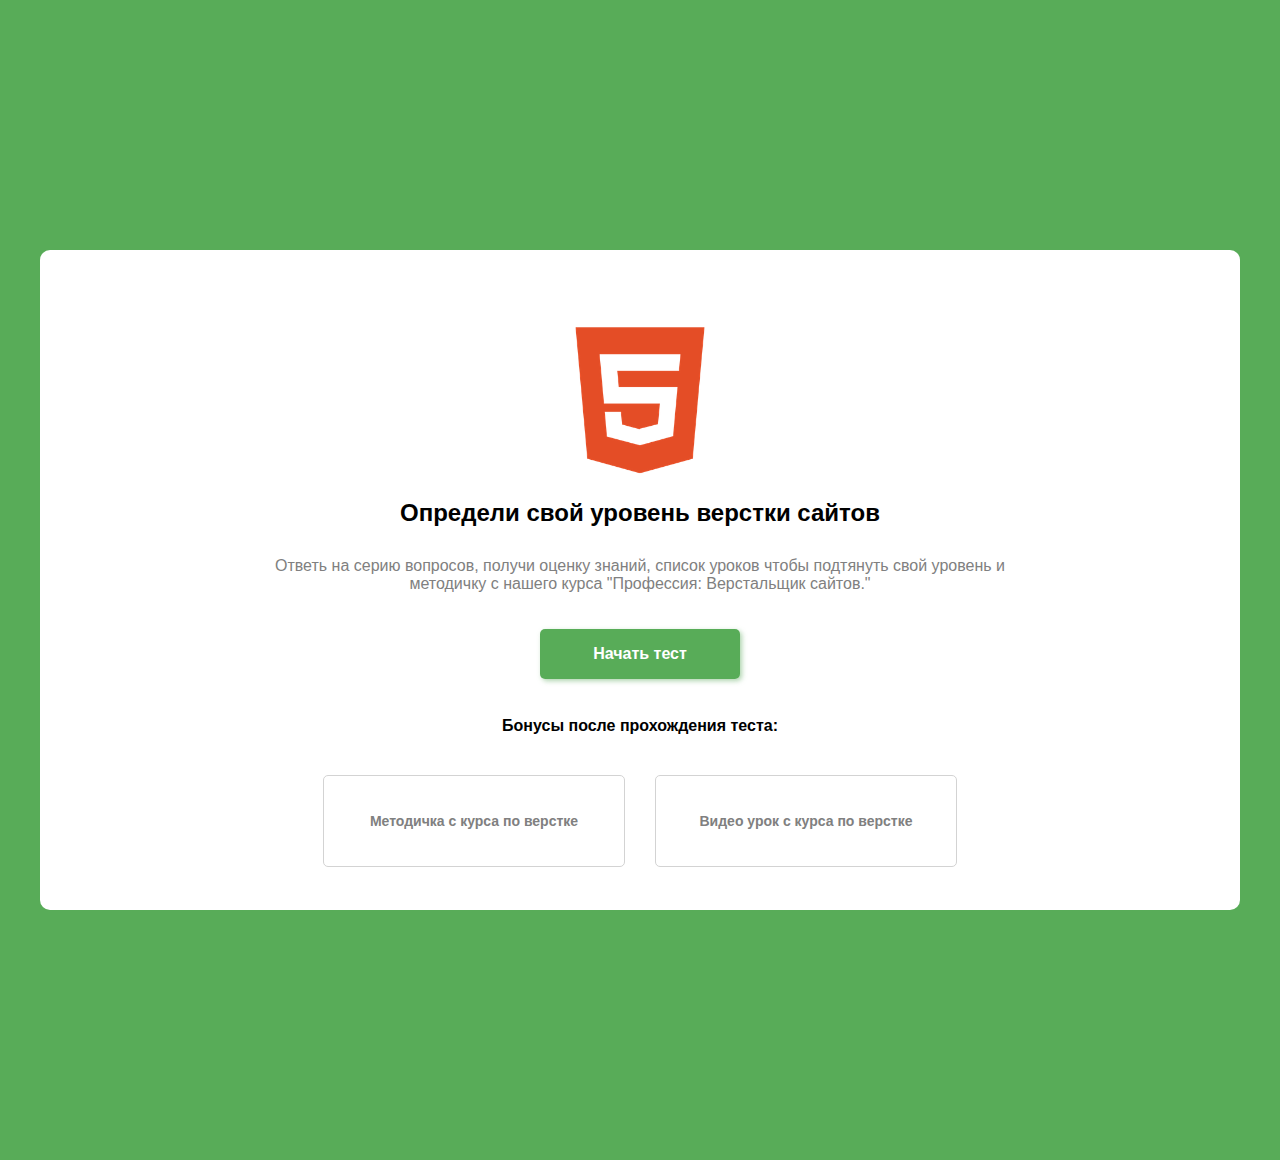
<file: docs/index.html>
<!DOCTYPE html>
<html lang="en">

<head>
    <meta charset="UTF-8">
    <meta name="viewport" content="width=device-width, initial-scale=1.0">
    <title>Document</title>
    <link rel="stylesheet" href="./css/quiz.css">
</head>

<body>
    <div class="wrapper__start">
        <img class="img__start" src="./img/icons/html5.png" alt="">
        <h2>Определи свой уровень верстки сайтов</h2>
        <p class="text__start">Ответь на серию вопросов, получи оценку знаний, список уроков чтобы подтянуть свой
            уровень и методичку с
            нашего курса "Профессия: Верстальщик сайтов."</p>
        <a href="quiz.html"><button class="btn__start">Начать тест</button></a><br><br>

        <b>Бонусы после прохождения теста:</b>
        <div class="container__start">
            <div class="block1">Методичка с курса по верстке</div>
            <div class="block2">Видео урок с курса по верстке</div>
        </div>
    </div>
</body>

</html>
</file>
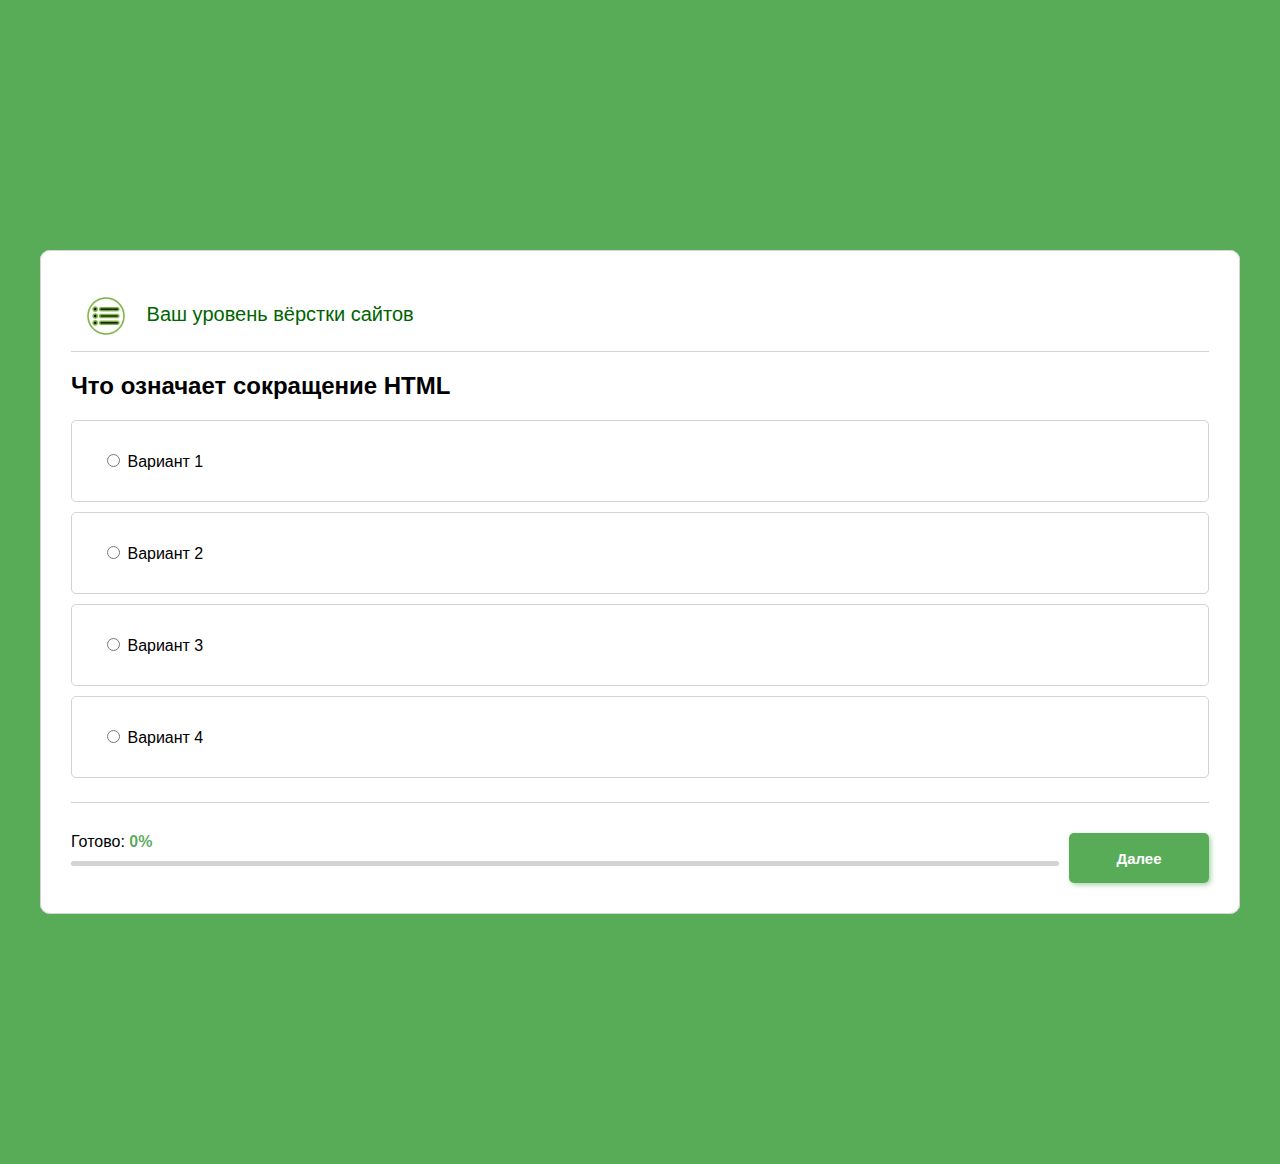
<file: quiz/quiz.html>
<!DOCTYPE html>
<html lang="en">

<head>
    <meta charset="UTF-8">
    <meta name="viewport" content="width=device-width, initial-scale=1.0">
    <title>Document</title>
    <link rel="stylesheet" href="./css/quiz.css">
</head>

<body>
    <form action="quiz-index.html" class="quiz-form">
        <div class="wrapper">
            <section class="card" data-progress>

                <header>
                    <img id="img" src="./img/icons/menu.jpg" alt="">
                    Ваш уровень вёрстки сайтов
                </header>
                <div class="main">

                    <head>
                        <h2>Что означает сокращение HTML</h2>
                    </head>
                    <div class="items" data-answers>
                        <label for="page1_btn1">
                            <div class="item">
                                <input type="radio" id="page1_btn1" name="page1">
                                <span>Вариант 1</span>
                            </div>
                        </label>
                        <label for="page1_btn2">
                            <div class="item">
                                <input type="radio" id="page1_btn2" name="page1">
                                <span>Вариант 2</span>
                            </div>
                        </label>
                        <label for="page1_btn3">
                            <div class="item">
                                <input type="radio" id="page1_btn3" name="page1">
                                <span>Вариант 3</span>
                            </div>
                        </label>
                        <label for="page1_btn4">
                            <div class="item">
                                <input type="radio" id="page1_btn4" name="page1">
                                <span>Вариант 4</span>
                            </div>
                        </label>
                    </div>
                </div>
                <footer>
                    <div class="progress">
                        <div class="progress__head">Готово: <span>0</span></div>
                        <div class="line">
                            <div class="line-active" style="width: 0%;"></div>
                        </div>
                    </div>
                    <div class="buttons">
                        <!--button id="prev">Назад</button-->
                        <button class="next">Далее</button>
                    </div>
                </footer>

            </section>
            <section class="card" data-progress>

                <header>
                    <img id="img" src="./img/icons/menu.jpg" alt="">
                    Ваш уровень вёрстки сайтов
                </header>
                <div class="main">

                    <head>
                        <h2>Что означает сокращение HTML</h2>
                    </head>
                    <div class="items" data-answers>
                        <label>
                            <div class="item">
                                <input type="checkbox">
                                <span>Вариант 1</span>
                            </div>
                        </label>
                        <label>
                            <div class="item">
                                <input type="checkbox">
                                <span>Вариант 2</span>
                            </div>
                        </label>
                        <label>
                            <div class="item">
                                <input type="checkbox">
                                <span>Вариант 3</span>
                            </div>
                        </label>
                        <label>
                            <div class="item">
                                <input type="checkbox">
                                <span>Вариант 4</span>
                            </div>
                        </label>
                    </div>
                </div>
                <footer>
                    <div class="progress">
                        <div class="progress__head">Готово: <span>0</span></div>
                        <div class="line">
                            <div class="line-active" style="width: 0%;"></div>
                        </div>
                    </div>
                    <div class="buttons">
                        <button class="prev"">Назад</button>
                    <button class=" next">Далее</button>
                    </div>
                </footer>

            </section>
            <section class="card" data-progress>

                <header>
                    <img id="img" src="./img/icons/menu.jpg" alt="">
                    Ваш уровень вёрстки сайтов
                </header>
                <div class="main">

                    <head>
                        <h2>Что означает сокращ0ение HTML</h2>
                    </head>
                    <div class="items-king" data-answers>
                        <label for="page3_btn1">
                            <div class="item-king" id="img1">
                                <input type="radio" id="page3_btn1" name="page3">
                            </div>
                        </label>

                        <label for="page3_btn2">
                            <div class="item-king" id="img2">
                                <input type="radio" id="page3_btn2" name="page3">
                            </div>
                        </label>

                        <label for="page3_btn3">
                            <div class="item-king" id="img3">
                                <input type="radio" id="page3_btn3" name="page3">
                            </div>
                        </label>

                        <label for="page3_btn4">
                            <div class="item-king" id="img4">
                                <input type="radio" id="page3_btn4" name="page3">
                            </div>
                        </label>
                    </div>
                </div>

                <footer>
                    <div class="progress">
                        <div class="progress__head">Готово: <span>0</span></div>
                        <div class="line">
                            <div class="line-active" style="width: 0%;"></div>
                        </div>
                    </div>
                    <div class="buttons">
                        <button class="prev">Назад</button>
                        <button class="next">Далее</button>
                    </div>


                </footer>

            </section>
            <section class="card">

                <div class="main">
                    <div class="form">

                        <head>
                            <img id="clap" src="./img/icons/clap.png" alt="">
                            <h2>Отлично! Последний шаг!</h2>
                        </head>
                        <form action="#" id="form">
                            <input type="text" name="text" placeholder="Введите Имя" required>
                            <input type="email" name="email" placeholder="E-mail" required>
                            <input type="tel" name="tel" style=" margin-bottom: 0px;" placeholder="Телефон" required>
                            <div id="politica">
                                <label for="">
                                    <input type="checkbox" id="policy" required>С <a href="#">политикой
                                        конфеденциальности</a>
                                    ознакомлен
                                </label>
                            </div>
                            <button id="btn__form" type="submit">Получить результаты</button>
                        </form>
                    </div>
                </div>

            </section>
        </div>
    </form>

    <script src="./libs/phoneMask/mask.js"></script>
    <script src="./libs/phoneMask/mask_list.js"></script>
    <script src="./js/quiz.js"></script>

</body>

</html>
</file>
<file: docs/css/quiz.css>
body {
  font-family: sans-serif;
  background-color: rgba(0, 128, 0, 0.653);
}

a {
  text-decoration: none;
}
a:visited {
  color: rgb(40, 142, 215);
}

.wrapper {
  max-width: 1200px;
  margin: 250px auto;
  background-color: white;
  border-radius: 10px;
}

header {
  border-bottom: 1px solid lightgray;
  color: rgb(0, 100, 0);
  font-size: 20px;
}

#img {
  width: 50px;
  height: 50px;
  vertical-align: middle;
  padding: 10px;
}

.main {
  display: flex;
  flex-direction: column;
  min-height: 450px;
}
.main h3 {
  padding: 5px 0px;
}

.card:last-child {
  height: 602px;
}

.form {
  width: 392px;
  display: flex;
  flex-direction: column;
  text-align: center;
  margin: 0 auto;
}

.form h3 {
  padding: 0;
}

.form input {
  height: 50px;
  border-radius: 6px;
  margin-bottom: 10px;
  border: 2px solid lightgrey;
  padding-left: 14px;
  font-size: 19px;
}

article:not(:last-child) {
  margin-bottom: 5px;
}

.item {
  padding: 30px;
  border: 1px solid lightgray;
  border-radius: 5px;
  height: 20px;
  cursor: pointer;
}

.items {
  display: flex;
  flex-direction: column;
  gap: 10px;
  /*width: 100%;*/
}

.item-king {
  padding: 30px;
  border: 1px solid lightgray;
  cursor: pointer;
  min-width: 206px;
  min-height: 310px;
  position: relative;
  border-radius: 27px;
  padding-top: 20px;
}

.items-king {
  display: flex;
  gap: 10px;
}

.item-king input {
  position: absolute;
  top: 19px;
  left: 185px;
  transform: scale(1.6);
}

footer {
  display: flex;
  justify-content: space-between;
  border-top: 1px solid lightgray;
  padding-top: 30px;
}
.progress {
  display: flex;
  flex-direction: column;
  width: 100%;
  margin-right: 10px;
}

.progress__head {
  margin-bottom: 10px;
}

.progress__head span {
  color: rgba(0, 128, 0, 0.653);
  font-weight: 600;
}

.line {
  height: 5px;
  background-color: lightgray;
  /*border-bottom: 5px solid gray;*/
  width: 100%;
  border-radius: 5px;
}

.line-active {
  height: 5px;
  /*border-bottom: 5px solid rgba(0, 128, 0, 0.653);*/
  background-color: rgba(0, 128, 0, 0.653);
  transition: all 0.5s ease-in;
  width: 0%;
  border-radius: 5px;
}

button {
  width: 140px;
  height: 50px;
  border: none;
  color: white;
  font-weight: 600;
  border-radius: 5px;
  cursor: pointer;
  font-size: 15px;
}

.buttons {
  display: flex;
  gap: 10px;
}

.prev {
  background-color: rgba(128, 128, 128, 0.841);
  box-shadow: 2px 2px 5px rgba(208, 206, 206, 0.99);
}
.prev:hover {
  background-color: rgba(128, 128, 128, 0.99);
}
.prev:active {
  box-shadow: none;
}

.next {
  background-color: rgba(0, 128, 0, 0.653);
  box-shadow: 2px 2px 5px rgba(145, 197, 145, 0.735);
}
.next:enabled:hover {
  background-color: rgba(0, 128, 0, 0.76);
}
.next:enabled:active {
  box-shadow: none;
}

.required {
  border: 1px solid red;
  padding: 15px;
  border-radius: 6px;
}

.card {
  display: block;
  /*display: none;*/
  padding: 30px;
  border: 1px solid lightgray;
  border-radius: 10px;

  position: relative;
  opacity: 0;
  visibility: hidden;
  left: -30px;
  transition: opacity 500ms cubic-bezier(0.335, 0.01, 0.03, 1.36),
    visibility 500ms cubic-bezier(0.335, 0.01, 0.03, 1.36),
    left 500ms cubic-bezier(0.335, 0.01, 0.03, 1.36);
}

#card3 .items {
  display: flex;
  flex-direction: unset;
  margin-bottom: 15px;
}

#card4 {
  display: flex;
  flex-direction: column;
  justify-content: center;
  height: 472px;
}

#clap {
  width: 77px;
  margin: 0 auto;
  margin-bottom: 20px;
  margin-top: 52px;
}

#politica {
  height: 50px;
  line-height: 4.5;
  font-size: 11px;
}
#politica input {
  height: 14px;
}

#btn__form {
  height: 56px;
  width: 100%;
  background-color: rgba(0, 128, 0, 0.653);
  box-shadow: 2px 2px 5px rgba(145, 197, 145, 0.735);
  font-size: 16px;
  margin-bottom: 20px;
  cursor: pointer;
}
#btn__form:hover {
  background-color: rgba(0, 128, 0, 0.76);
}
#btn__form:active {
  box-shadow: none;
}

#img1 {
  background: url(../img/bubni.webp);
  background-size: contain;
  background-position: center;
  background-repeat: no-repeat;
  opacity: 0.8;
}

#img2 {
  background: url(../img/kresti.webp);
  background-size: contain;
  background-position: center;
  background-repeat: no-repeat;
  opacity: 0.8;
}
#img3 {
  background-image: url(../img/chervi.webp);
  background-size: contain;
  background-position: center;
  background-repeat: no-repeat;
  opacity: 0.8;
}
#img4 {
  background-image: url(../img/piki.webp);
  background-size: contain;
  background-position: center;
  background-repeat: no-repeat;
  opacity: 0.8;
}

.hidden {
  display: none !important;
}
/*
.visible {
  display: block;
}
*/
.visible {
  opacity: 1;
  visibility: visible;
  left: 0;
}

/*-------------------------------Начальная страница-----------------------------*/
.wrapper__start {
  max-width: 1200px;
  margin: 250px auto;
  background-color: white;
  border-radius: 10px;
  text-align: center;
}

.container__start {
  display: flex;
  gap: 30px;
  justify-content: center;
  padding-bottom: 43px;
  margin-top: 40px;
}
.block1 {
  height: 90px;
  width: 300px;
  border: 1px solid lightgray;
  border-radius: 5px;
  line-height: 6.5;
  color: gray;
  font-weight: 600;
  font-size: 14px;
}
.block1:hover {
  border: 1px solid lightgrey;
  cursor: pointer;
  box-shadow: 0 0 3px grey;
}
.block1:active {
  border: 1px solid lightgrey;
  cursor: pointer;
  box-shadow: none;
}
.block2 {
  height: 90px;
  width: 300px;
  border: 1px solid lightgray;
  border-radius: 5px;
  line-height: 6.5;
  color: gray;
  font-weight: 600;
  font-size: 14px;
}
.block2:hover {
  border: 1px solid lightgrey;
  cursor: pointer;
  box-shadow: 0 0 3px grey;
}
.block2:active {
  box-shadow: none;
}
.text__start {
  padding: 10px 200px 20px 200px;
  color: gray;
}
.btn__start {
  height: 50px;
  width: 200px;
  background-color: rgba(0, 128, 0, 0.653);
  box-shadow: 2px 2px 5px rgba(145, 197, 145, 0.735);
  font-size: 16px;
  margin-bottom: 20px;
  cursor: pointer;
}
.btn__start:hover {
  background-color: rgba(0, 128, 0, 0.76);
}
.btn__start:active {
  box-shadow: none;
}
.img__start {
  width: 150px;
  margin-top: 75px;
}

.hovered {
  border: 1px solid #c4e7c4;
  border-radius: 4px;
  padding: 8px 10px;

  height: 50px;
  line-height: 4.5;
  font-size: 11px;
}
</file>
<file: quiz/css/quiz.css>
body {
  font-family: sans-serif;
  background-color: rgba(0, 128, 0, 0.653);
}

a {
  text-decoration: none;
}
a:visited {
  color: rgb(40, 142, 215);
}

.wrapper {
  max-width: 1200px;
  margin: 250px auto;
  background-color: white;
  border-radius: 10px;
}

header {
  border-bottom: 1px solid lightgray;
  color: rgb(0, 100, 0);
  font-size: 20px;
}

#img {
  width: 50px;
  height: 50px;
  vertical-align: middle;
  padding: 10px;
}

.main {
  display: flex;
  flex-direction: column;
  min-height: 450px;
}
.main h3 {
  padding: 5px 0px;
}

.card:last-child {
  height: 602px;
}

.form {
  width: 392px;
  display: flex;
  flex-direction: column;
  text-align: center;
  margin: 0 auto;
}

.form h3 {
  padding: 0;
}

.form input {
  height: 50px;
  border-radius: 6px;
  margin-bottom: 10px;
  border: 2px solid lightgrey;
  padding-left: 14px;
  font-size: 19px;
}

article:not(:last-child) {
  margin-bottom: 5px;
}

.item {
  padding: 30px;
  border: 1px solid lightgray;
  border-radius: 5px;
  height: 20px;
  cursor: pointer;
}

.items {
  display: flex;
  flex-direction: column;
  gap: 10px;
  /*width: 100%;*/
}

.item-king {
  padding: 30px;
  border: 1px solid lightgray;
  cursor: pointer;
  min-width: 206px;
  min-height: 310px;
  position: relative;
  border-radius: 27px;
  padding-top: 20px;
}

.items-king {
  display: flex;
  gap: 10px;
}

.item-king input {
  position: absolute;
  top: 19px;
  left: 185px;
  transform: scale(1.6);
}

footer {
  display: flex;
  justify-content: space-between;
  border-top: 1px solid lightgray;
  padding-top: 30px;
}
.progress {
  display: flex;
  flex-direction: column;
  width: 100%;
  margin-right: 10px;
}

.progress__head {
  margin-bottom: 10px;
}

.progress__head span {
  color: rgba(0, 128, 0, 0.653);
  font-weight: 600;
}

.line {
  height: 5px;
  background-color: lightgray;
  /*border-bottom: 5px solid gray;*/
  width: 100%;
  border-radius: 5px;
}

.line-active {
  height: 5px;
  /*border-bottom: 5px solid rgba(0, 128, 0, 0.653);*/
  background-color: rgba(0, 128, 0, 0.653);
  transition: all 0.5s ease-in;
  width: 0%;
  border-radius: 5px;
}

button {
  width: 140px;
  height: 50px;
  border: none;
  color: white;
  font-weight: 600;
  border-radius: 5px;
  cursor: pointer;
  font-size: 15px;
}

.buttons {
  display: flex;
  gap: 10px;
}

.prev {
  background-color: rgba(128, 128, 128, 0.841);
  box-shadow: 2px 2px 5px rgba(208, 206, 206, 0.99);
}
.prev:hover {
  background-color: rgba(128, 128, 128, 0.99);
}
.prev:active {
  box-shadow: none;
}

.next {
  background-color: rgba(0, 128, 0, 0.653);
  box-shadow: 2px 2px 5px rgba(145, 197, 145, 0.735);
}
.next:enabled:hover {
  background-color: rgba(0, 128, 0, 0.76);
}
.next:enabled:active {
  box-shadow: none;
}

.required {
  border: 1px solid red;
  padding: 15px;
  border-radius: 6px;
}

.card {
  display: block;
  /*display: none;*/
  padding: 30px;
  border: 1px solid lightgray;
  border-radius: 10px;

  position: relative;
  opacity: 0;
  visibility: hidden;
  left: -30px;
  transition: opacity 500ms cubic-bezier(0.335, 0.01, 0.03, 1.36),
    visibility 500ms cubic-bezier(0.335, 0.01, 0.03, 1.36),
    left 500ms cubic-bezier(0.335, 0.01, 0.03, 1.36);
}

#card3 .items {
  display: flex;
  flex-direction: unset;
  margin-bottom: 15px;
}

#card4 {
  display: flex;
  flex-direction: column;
  justify-content: center;
  height: 472px;
}

#clap {
  width: 77px;
  margin: 0 auto;
  margin-bottom: 20px;
  margin-top: 52px;
}

#politica {
  height: 50px;
  line-height: 4.5;
  font-size: 11px;
}
#politica input {
  height: 14px;
}

#btn__form {
  height: 56px;
  width: 100%;
  background-color: rgba(0, 128, 0, 0.653);
  box-shadow: 2px 2px 5px rgba(145, 197, 145, 0.735);
  font-size: 16px;
  margin-bottom: 20px;
  cursor: pointer;
}
#btn__form:hover {
  background-color: rgba(0, 128, 0, 0.76);
}
#btn__form:active {
  box-shadow: none;
}

#img1 {
  background: url(../img/bubni.webp);
  background-size: contain;
  background-position: center;
  background-repeat: no-repeat;
  opacity: 0.8;
}

#img2 {
  background: url(../img/kresti.webp);
  background-size: contain;
  background-position: center;
  background-repeat: no-repeat;
  opacity: 0.8;
}
#img3 {
  background-image: url(../img/chervi.webp);
  background-size: contain;
  background-position: center;
  background-repeat: no-repeat;
  opacity: 0.8;
}
#img4 {
  background-image: url(../img/piki.webp);
  background-size: contain;
  background-position: center;
  background-repeat: no-repeat;
  opacity: 0.8;
}

.hidden {
  display: none !important;
}
/*
.visible {
  display: block;
}
*/
.visible {
  opacity: 1;
  visibility: visible;
  left: 0;
}

/*-------------------------------Начальная страница-----------------------------*/
.wrapper__start {
  max-width: 1200px;
  margin: 250px auto;
  background-color: white;
  border-radius: 10px;
  text-align: center;
}

.container__start {
  display: flex;
  gap: 30px;
  justify-content: center;
  padding-bottom: 43px;
  margin-top: 40px;
}
.block1 {
  height: 90px;
  width: 300px;
  border: 1px solid lightgray;
  border-radius: 5px;
  line-height: 6.5;
  color: gray;
  font-weight: 600;
  font-size: 14px;
}
.block1:hover {
  border: 1px solid lightgrey;
  cursor: pointer;
  box-shadow: 0 0 3px grey;
}
.block1:active {
  border: 1px solid lightgrey;
  cursor: pointer;
  box-shadow: none;
}
.block2 {
  height: 90px;
  width: 300px;
  border: 1px solid lightgray;
  border-radius: 5px;
  line-height: 6.5;
  color: gray;
  font-weight: 600;
  font-size: 14px;
}
.block2:hover {
  border: 1px solid lightgrey;
  cursor: pointer;
  box-shadow: 0 0 3px grey;
}
.block2:active {
  box-shadow: none;
}
.text__start {
  padding: 10px 200px 20px 200px;
  color: gray;
}
.btn__start {
  height: 50px;
  width: 200px;
  background-color: rgba(0, 128, 0, 0.653);
  box-shadow: 2px 2px 5px rgba(145, 197, 145, 0.735);
  font-size: 16px;
  margin-bottom: 20px;
  cursor: pointer;
}
.btn__start:hover {
  background-color: rgba(0, 128, 0, 0.76);
}
.btn__start:active {
  box-shadow: none;
}
.img__start {
  width: 150px;
  margin-top: 75px;
}

.hovered {
  border: 1px solid #c4e7c4;
  border-radius: 4px;
  padding: 8px 10px;

  height: 50px;
  line-height: 4.5;
  font-size: 11px;
}
</file>
